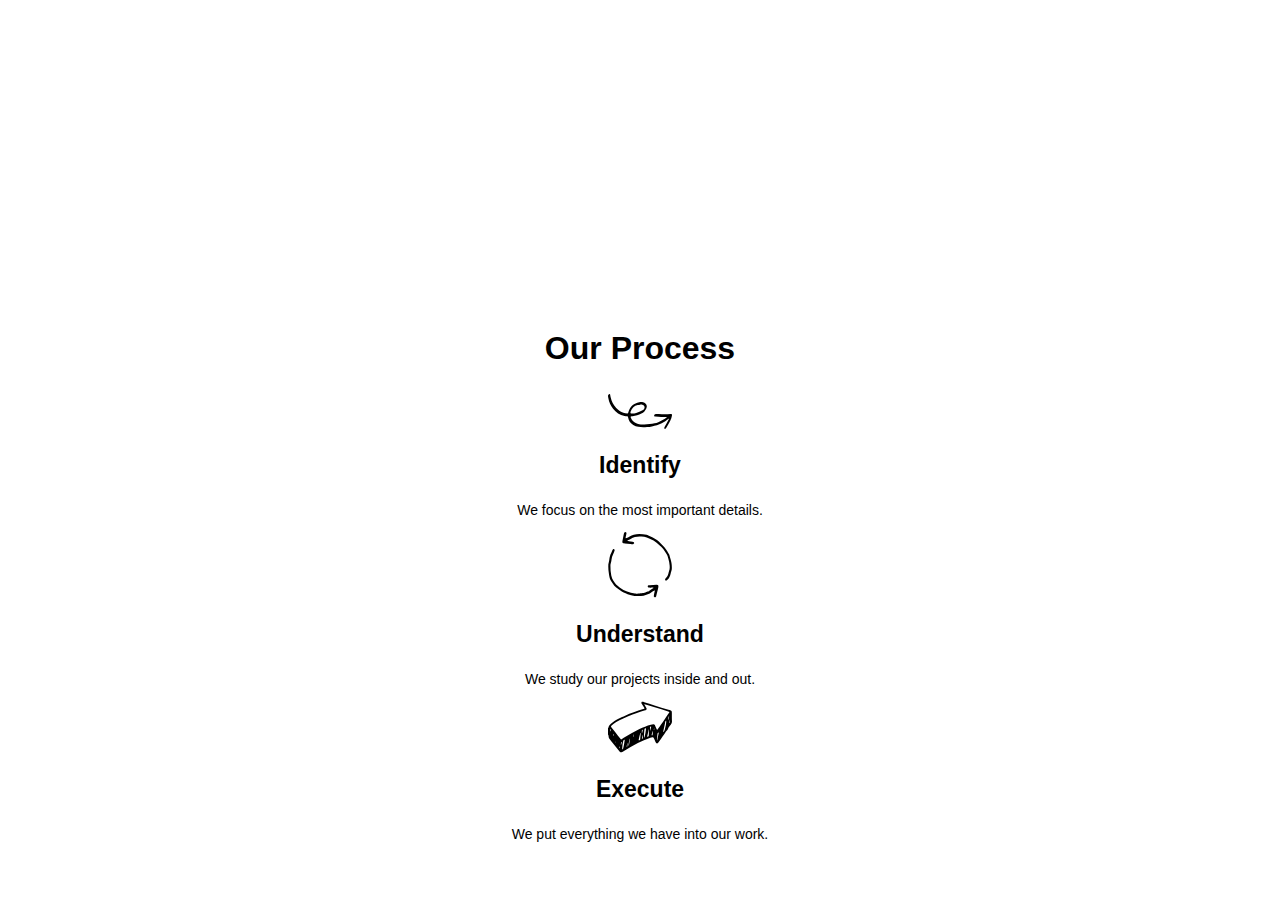
<file: resources/images/index_files/index-e15cd898fa5906b22c02b7fc4cf8e509.html>
<!DOCTYPE html>
<!-- saved from url=(0100)https://external-production.codecademy.com/assets/secure/index-e15cd898fa5906b22c02b7fc4cf8e509.html -->
<html><head><meta http-equiv="Content-Type" content="text/html; charset=windows-1252">
    <style>
      html, body, div, span, applet, object, iframe,
      h1, h2, h3, h4, h5, h6, p, blockquote, pre,
      a, abbr, acronym, address, big, cite, code,
      del, dfn, em, img, ins, kbd, q, s, samp,
      small, strike, strong, sub, sup, tt, var,
      b, u, i, center,
      dl, dt, dd, ol, ul, li,
      fieldset, form, label, legend,
      table, caption, tbody, tfoot, thead, tr, th, td,
      article, aside, canvas, details, embed, 
      figure, figcaption, footer, header, hgroup, 
      menu, nav, output, ruby, section, summary,
      time, mark, audio, video {
        margin: 0;
        padding: 0;
        border: 0;
        font-size: 100%;
        font: inherit;
        vertical-align: baseline;
      }
      html, body, iframe {
        height: 100%;
      }
      /* HTML5 display-role reset for older browsers */
      article, aside, details, figcaption, figure, 
      footer, header, hgroup, menu, nav, section {
        display: block;
      }
      body {
        line-height: 1;
      }
      ol, ul {
        list-style: none;
      }
      blockquote, q {
        quotes: none;
      }
      blockquote:before, blockquote:after,
      q:before, q:after {
        content: '';
        content: none;
      }
      table {
        border-collapse: collapse;
        border-spacing: 0;
      }
    </style>
  </head>
  <body>
    <script type="text/javascript" src="./stuff_wrapper.js"></script>
  

<iframe width="100%" height="100%" src="./saved_resource(2).html"></iframe></body></html>
</file>
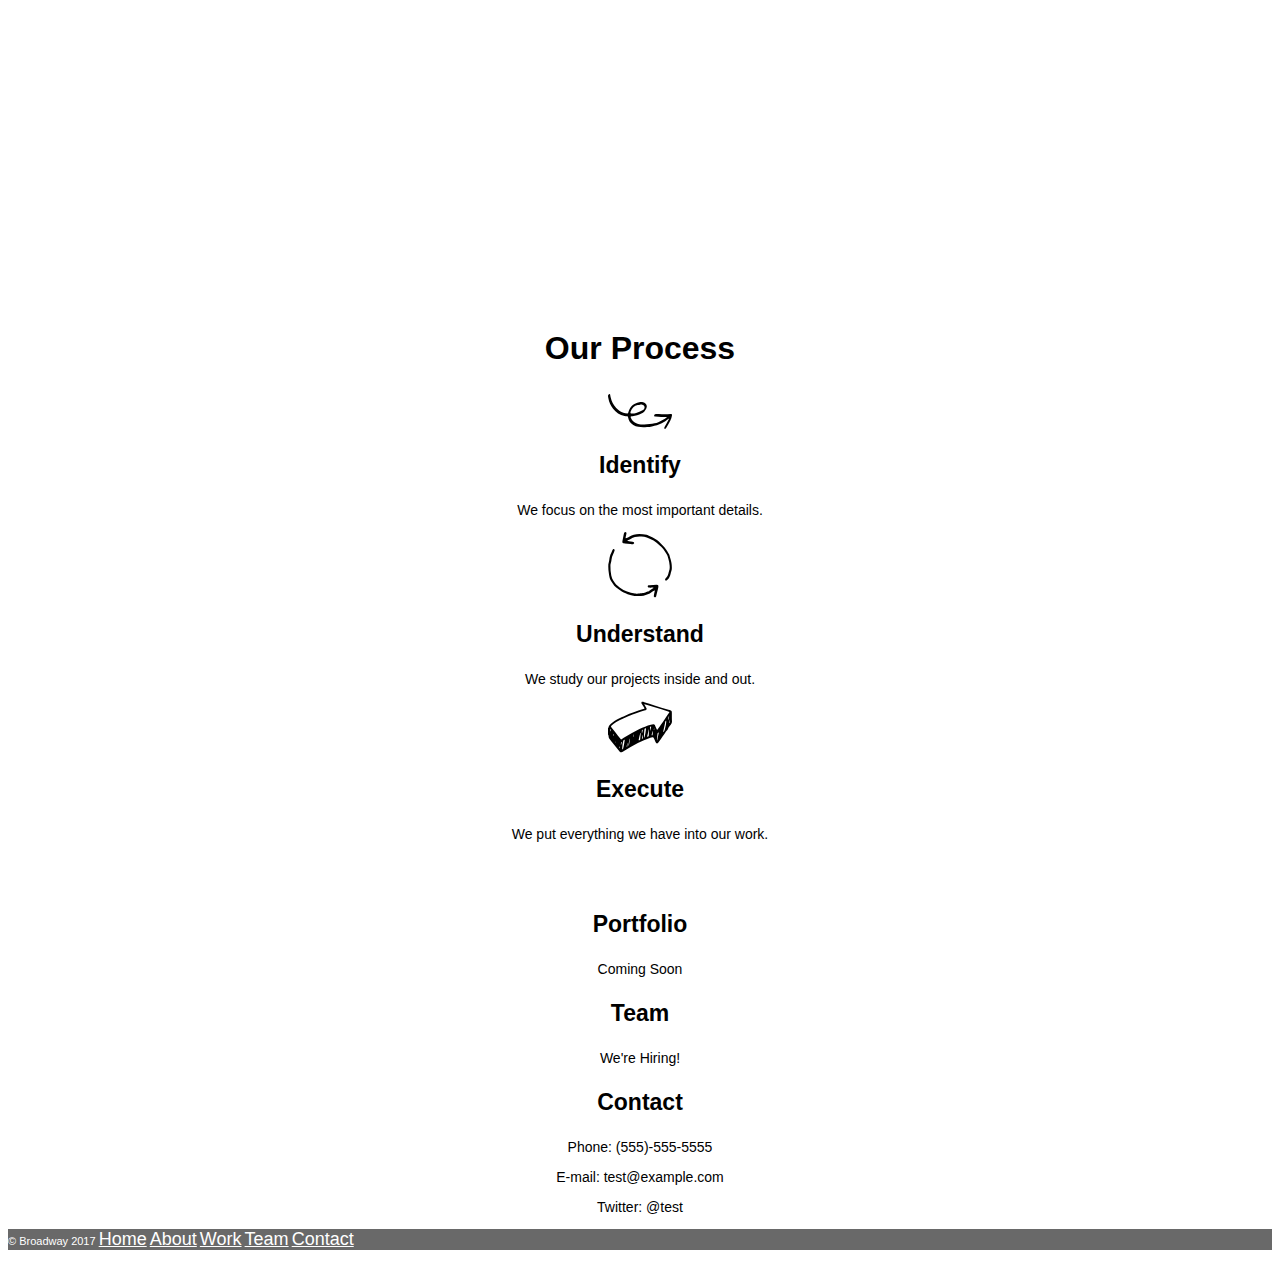
<file: resources/images/index_files/saved_resource(2).html>
<!-- saved from url=(0100)https://external-production.codecademy.com/assets/secure/index-e15cd898fa5906b22c02b7fc4cf8e509.html -->
<html><head><meta http-equiv="Content-Type" content="text/html; charset=windows-1252"><script></script>

  
    <style>
body {
  font-family: "Helvetica", sans-serif;
}

h1,
h2,
h3 {
  font-weight: bold;
}

.hero {
  background-image: url('https://s3.amazonaws.com/codecademy-content/programs/freelance-one/broadway/images/the-flatiron-building.png');
  text-align: center;
  color: white;
}

.hero h1 {
  font-size: 70px; 
}

.btn-nav {
  font-size: 18px;
  color: white;
}

.supporting {
  text-align: center;
}

.supporting h2 {
  font-size: 32px;
}

.supporting h3 {
  font-size: 23px;
}

.supporting-item p {
  font-size: 14px;
}

.hero h2 {
  font-size: 23px;
}

.footer {
  background-color: dimgray;
  font-size: 11px;
  color: white;
}
</style>
  <script src="./jquery.min.js"></script><script src="./jquery.expect.js"></script><script src="./relay.js"></script><script src="./web_libs.js"></script></head>
  <body>

    <!-- Hero Section -->

    <div class="hero">
      <h1>Broadway Design</h1>

      <p><a class="btn-nav" href="https://external-production.codecademy.com/assets/secure/index-e15cd898fa5906b22c02b7fc4cf8e509.html#">Home</a></p>
      <p><a class="btn-nav" href="https://external-production.codecademy.com/assets/secure/index-e15cd898fa5906b22c02b7fc4cf8e509.html#process">Process</a></p>
      <p><a class="btn-nav" href="https://external-production.codecademy.com/assets/secure/index-e15cd898fa5906b22c02b7fc4cf8e509.html#work">Work</a></p>
      <p><a class="btn-nav" href="https://external-production.codecademy.com/assets/secure/index-e15cd898fa5906b22c02b7fc4cf8e509.html#team">Team</a></p>
      <p><a class="btn-nav" href="https://external-production.codecademy.com/assets/secure/index-e15cd898fa5906b22c02b7fc4cf8e509.html#contact">Contact</a></p>
    </div>

    <!-- Process Section -->

    <div class="supporting" id="process">
      <h2>Our Process</h2>
      <div class="supporting-item">
        <img src="./identify.svg">
        <h3>Identify</h3>
        <p>We focus on the most important details.</p>
      </div>
      <div class="supporting-item">
        <img src="./understand.svg">
        <h3>Understand</h3>
        <p>We study our projects inside and out.</p>
      </div>
      <div class="supporting-item">
        <img src="./execute.svg">
        <h3>Execute</h3>
        <p>We put everything we have into our work.</p>
      </div>
    </div>

    <!-- Mini Hero Section -->

    <div class="hero">
      <h2>Designed in New York</h2>
    </div>

    <!-- About Section -->

    <div class="supporting" id="work">
      <div class="supporting-item">
        <h3>Portfolio</h3>
        <p>Coming Soon</p>
      </div>
    </div>

    <div class="supporting" id="team">
      <div class="supporting-item">
        <h3>Team</h3>
        <p>We're Hiring!</p>
      </div>
    </div>

    <div class="supporting" id="contact">
      <div class="supporting-item">
        <h3>Contact</h3>
        <p>Phone: (555)-555-5555</p>
        <p>E-mail: test@example.com</p>
        <p>Twitter: @test</p>
      </div>
    </div>

    <!-- Footer Section -->

    <div class="footer">
      <p>
        � Broadway 2017
        <a class="btn-nav" href="https://external-production.codecademy.com/assets/secure/index-e15cd898fa5906b22c02b7fc4cf8e509.html#">Home</a>
        <a class="btn-nav" href="https://external-production.codecademy.com/assets/secure/index-e15cd898fa5906b22c02b7fc4cf8e509.html#about">About</a>
        <a class="btn-nav" href="https://external-production.codecademy.com/assets/secure/index-e15cd898fa5906b22c02b7fc4cf8e509.html#work">Work</a>
        <a class="btn-nav" href="https://external-production.codecademy.com/assets/secure/index-e15cd898fa5906b22c02b7fc4cf8e509.html#team">Team</a>
        <a class="btn-nav" href="https://external-production.codecademy.com/assets/secure/index-e15cd898fa5906b22c02b7fc4cf8e509.html#contact">Contact</a>
      </p>
    </div>
  
</body></html>
</file>
